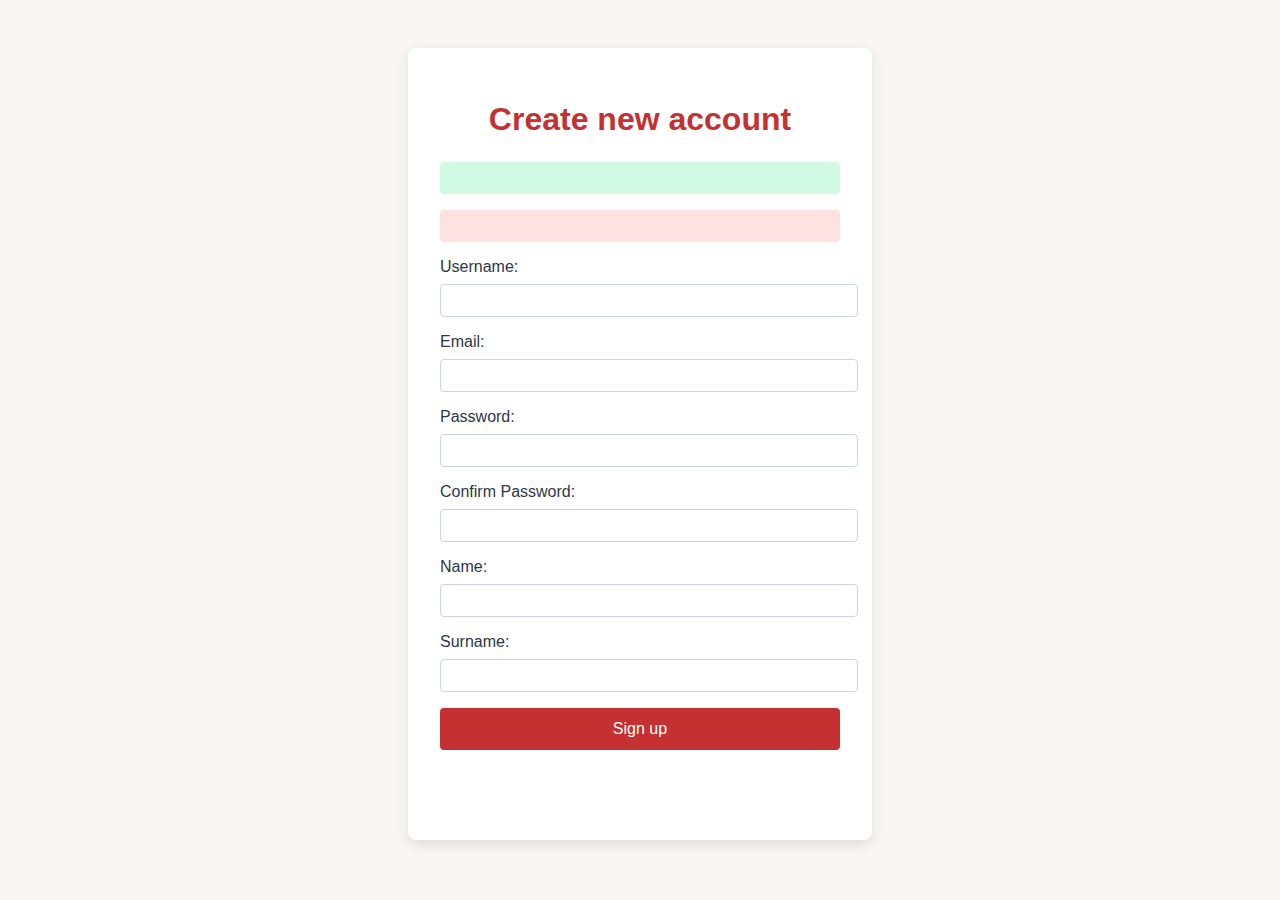
<file: src/main/resources/templates/index.html>
<!-- register.html -->
<!DOCTYPE html>
<html lang="it">

<head>
	<meta charset="UTF-8">
	<meta name="viewport" content="width=device-width, initial-scale=1.0">
	<title>Login - CashLytics</title>
	<style>
		body {
			font-family: 'Segoe UI', sans-serif;
			background: #f8f5f2;
			color: #333;
		}

		.container {
			max-width: 400px;
			margin: 3rem auto;
			background: #fff;
			padding: 2rem;
			border-radius: 8px;
			box-shadow: 0 4px 12px rgba(0, 0, 0, 0.1);
		}

		h1 {
			text-align: center;
			margin-bottom: 1.5rem;
			color: #c53030;
		}

		.form-group {
			margin-bottom: 1rem;
		}

		label {
			display: block;
			margin-bottom: 0.5rem;
			color: #2d3748;
		}

		input {
			width: 100%;
			padding: 0.5rem;
			border: 1px solid #cbd5e0;
			border-radius: 4px;
		}

		.error {
			color: #e53e3e;
			font-size: 0.85rem;
			margin-top: 0.25rem;
		}

		button {
			width: 100%;
			padding: 0.75rem;
			background: #c53030;
			color: #fff;
			border: none;
			border-radius: 4px;
			font-size: 1rem;
			cursor: pointer;
			transition: background 0.3s;
		}

		button:hover {
			background: #9b2c2c;
		}

		.alert {
			padding: 1rem;
			margin-bottom: 1rem;
			border-radius: 4px;
			text-align: center;
		}

		.alert-success {
			background: #d1fae5;
			color: #065f46;
		}

		.alert-danger {
			background: #fee2e2;
			color: #9b2c2c;
		}

		nav ul {
			list-style: none;
			text-align: center;
			padding: 0;
			margin-top: 1.5rem;
		}

		nav li {
			display: inline;
			margin: 0 0.5rem;
		}

		nav a {
			text-decoration: none;
			color: #4a5568;
			font-weight: 500;
		}

		nav a:hover {
			color: #c53030;
		}
	</style>
</head>

<body>
	<div class="container">
		<h1>Create new account</h1>
		<div class="alert alert-success" th:if="${successMessage != null}" th:text="${successMessage}"></div>
		<div class="alert alert-danger" th:if="${errorMessage != null}" th:text="${errorMessage}"></div>
		<form th:action="@{/register}" th:object="${userRegistrationDTO}" method="post">
			<div class="form-group">
				<label for="username">Username:</label>
				<input type="text" id="username" th:field="*{username}" />
				<span class="error" th:if="${#fields.hasErrors('username')}" th:errors="*{username}"></span>
			</div>
			<div class="form-group">
				<label for="email">Email:</label>
				<input type="email" id="email" th:field="*{email}" />
				<span class="error" th:if="${#fields.hasErrors('email')}" th:errors="*{email}"></span>
			</div>
			<div class="form-group">
				<label for="password">Password:</label>
				<input type="password" id="password" th:field="*{password}" />
				<span class="error" th:if="${#fields.hasErrors('password')}" th:errors="*{password}"></span>
			</div>
			<div class="form-group">
				<label for="confirmPassword">Confirm Password:</label>
				<input type="password" id="confirmPassword" th:field="*{confirmPassword}" />
				<span class="error" th:if="${#fields.hasErrors('confirmPassword')}"
					th:errors="*{confirmPassword}"></span>
			</div>
			<div class="form-group">
				<label for="name">Name:</label>
				<input type="text" id="name" th:field="*{name}" />
				<span class="error" th:if="${#fields.hasErrors('name')}" th:errors="*{name}"></span>
			</div>
			<div class="form-group">
				<label for="surname">Surname:</label>
				<input type="text" id="surname" th:field="*{surname}" />
				<span class="error" th:if="${#fields.hasErrors('surname')}" th:errors="*{surname}"></span>
			</div>
			<button type="submit">Sign up</button>
		</form>
		<nav>
			<ul>
				<li></li>
			</ul>
		</nav>
	</div>
</body>

</html>
</file>
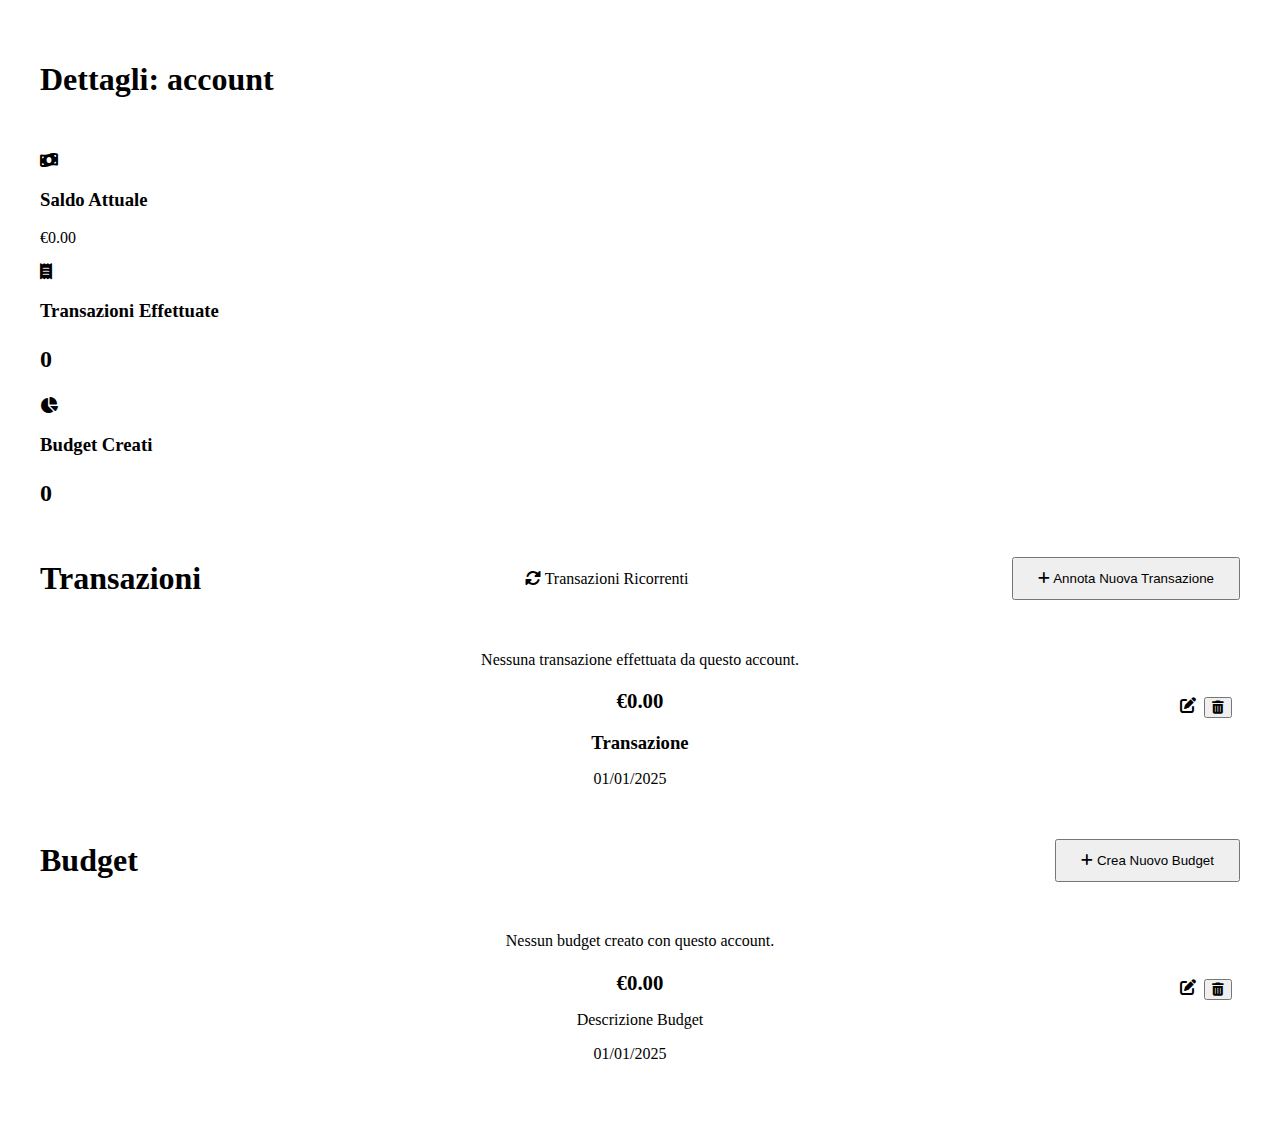
<file: src/main/resources/templates/accountDetails.html>
<!DOCTYPE html>
<html lang="it" xmlns:th="http://www.thymeleaf.org">

<head>
    <meta charset="UTF-8">
    <meta name="viewport" content="width=device-width, initial-scale=1.0">
    <link rel="stylesheet" th:href="@{/css/main.css}">
    <!-- Font import from Google Fonts -->
    <link href="https://fonts.googleapis.com/css2?family=Roboto:wght@300;400;500;700&display=swap" rel="stylesheet">
    <link href="https://fonts.googleapis.com/css2?family=Lato:ital,wght@1,700&display=swap" rel="stylesheet">
    <!-- Font Awesome for icons -->
    <link rel="stylesheet" href="https://cdnjs.cloudflare.com/ajax/libs/font-awesome/6.0.0/css/all.min.css">
    <link rel="shortcut icon" href="/favicon.ico" type="image/x-icon">
    <link rel="icon" href="/favicon.ico" type="image/x-icon">
    <title th:text="${'CashLytics - ' + (#strings.isEmpty(account.name) ? account.type.name : account.name)}">
        CashLytics - Account</title>
</head>

<body class="homepage-body">
    <div th:replace="~{fragments.html :: siteHeader}"></div>

    <!-- Main Content -->
    <main class="container" style="padding: 2rem;">
        <div th:if="${successMessage}" class="alert alert-success" th:text="${successMessage}"></div>
        <div th:if="${errorMessage}" class="alert alert-danger" th:text="${errorMessage}"></div>
        <div style="display: flex; justify-content: space-between; align-items: center; margin-bottom: 2rem;">
            <h1 th:text="${'Dettagli: ' + (#strings.isEmpty(account.name) ? account.type.name : account.name)}">
              Dettagli: account
            </h1>
            
        </div>
          
        <!-- Saldo Account -->
        <section class="features-grid" style="margin-bottom: 2rem;">
            <div class="feature-card">
                <div class="feature-icon">
                    <i class="fas fa-money-bill-wave"></i>
                </div>
                <h3>Saldo Attuale</h3>
                <p th:style="|font-size: 1.5rem; font-weight: 600; color: ${
                    account.balance.compareTo(T(java.math.BigDecimal).ZERO) < 0 ? 'var(--warning)' : 'var(--accent)'}|">
                    €<span th:text="${#numbers.formatDecimal(account.balance, 1, 2)}">0.00</span>
                </p>
            </div>
            <div class="feature-card">
                <div class="feature-icon">
                    <i class="fas fa-receipt"></i>
                </div>
                <h3>Transazioni Effettuate</h3>
                <p style="font-size: 1.5rem; font-weight: 600; color: var(--primary);">
                    <span th:text="${#lists.size(account.transactions)}">0</span>
                </p>
            </div>
            <div class="feature-card">
                <div class="feature-icon">
                    <i class="fas fa-chart-pie"></i>
                </div>
                <h3>Budget Creati</h3>
                <p style="font-size: 1.5rem; font-weight: 600; color: var(--primary);">
                    <span th:text="${#lists.size(account.budgets)}">0</span>
                </p>
            </div>
        </section>

        <!-- Sezione Transazioni -->
        <section style="margin-bottom: 2rem;">
            <div style="display: flex; justify-content: space-between; align-items: center; margin-bottom: 2rem;">
                <h1>Transazioni</h1>
                <span><a th:href="@{'/' + ${username} + '/account/' + ${account.id} + '/recurring'}"
                    class="btn btn-outline-secondary">
                   <i class="fas fa-sync-alt"></i> Transazioni Ricorrenti
                 </a></span>
                <button onclick="toggleTransactionForm()" class="btn btn-primary"
                    style="width: auto; padding: 0.75rem 1.5rem;">
                    <i class="fas fa-plus"></i> Annota Nuova Transazione
                </button>
            </div>
            <div id="noTransactionDiv" th:if="${#lists.isEmpty(transactions)}" class="feature-card"
                style="text-align: center;">
                <p>Nessuna transazione effettuata da questo account.</p>
            </div>

            <!-- Form Aggiungi Transazione -->
            <div id="addTransactionForm" style="display: none; margin-bottom: 2rem;">
                <div class="auth-container" style="margin: 0; max-width: 100%;">
                    <h3 style="text-align: center; margin-bottom: 2rem;">Nuova Transazione</h3>
                    <form th:action="@{'/' + ${username} + '/account/' + ${account.id} + '/add-transaction'}"
                        th:object="${transactionDTO}" method="post">

                        <!-- Importo: positivo o negativo -->
                        <div class="form-group">
                            <label for="amount">Importo (positivo o negativo)</label>
                            <input type="number" step="0.01" id="amount" th:field="*{amount}" placeholder="0.00" />
                            <span class="error" th:if="${#fields.hasErrors('amount')}" th:errors="*{amount}"></span>
                        </div>

                        <!-- th:value="${#dates.format(#dates.createNow(), 'yyyy-MM-dd')}" -->
                        <div class="form-group">
                            <label for="date">Data di Effettuazione</label>
                            <input type="date" id="date" th:field="*{date}">
                            <span class="error" th:if="${#fields.hasErrors('date')}" th:errors="*{date}"></span>
                        </div>

                        <!-- Recurrence pattern -->
                        <div class="form-group">
                            <label for="recurrencePattern">Ricorrenza (facoltativa)</label>
                            <select id="recurrencePattern" th:field="*{recurrencePattern}"
                                style="width: 100%; padding: 1rem; border: 1px solid var(--neutral-mid); border-radius: var(--radius-md); font-size: 1rem;">
                                <option value="">Seleziona la ricorrenza della transazione</option>
                                <option th:each="p : ${T(it.uniroma3.cashlytics.Model.Enums.RecurrencePattern).values()}"
                                    th:if="${p.name() != 'UNA_TANTUM'}" th:value="${p}" th:text="${p}"></option>
                            </select>
                        </div>

                        <!-- Descrizione -->
                        <div class="form-group">
                            <label for="description">Descrizione (facoltativa)</label>
                            <input type="text" id="description" th:field="*{description}" />
                            <span class="error" th:if="${#fields.hasErrors('description')}"
                                th:errors="*{description}"></span>
                        </div>

                        <!-- Pulsanti -->
                        <div style="display: flex; gap: 1rem;">
                            <button type="submit" class="btn btn-primary">Aggiungi Transazione</button>
                            <button type="button" class="btn btn-secondary"
                                onclick="toggleTransactionForm()">Annulla</button>
                        </div>
                    </form>
                </div>
            </div>

            <!-- Lista Transazioni -->
            <div th:unless="${#lists.isEmpty(transactions)}" class="features-grid" style="text-align: center;">
                <div th:each="trans : ${transactions}" class="feature-card" style="position: relative;">
                    <h3 style="font-size: 1.3rem; font-weight: 600; margin-bottom: 0.5rem;"
                        th:style="${trans.amount >= 0} ? 'color: var(--accent);' : 'color: var(--warning);'">
                        <span
                            th:text="${trans.amount < 0 ? '-€' + #numbers.formatDecimal(trans.amount.abs(), 1, 2) : '€' + #numbers.formatDecimal(trans.amount, 1, 2)}">
                            €0.00</span>
                    </h3>
                    <h3 th:text="${trans.description}" style="margin-bottom: 0.25rem;">Transazione</h3>
                    <p><span th:text="${#temporals.format(trans.date, 'dd/MM/yyyy')}">01/01/2025</span>
                        <span th:unless="${trans.recurrence.name() == 'UNA_TANTUM'}" th:text="${trans.recurrence}"
                            style="margin-left: 1.25rem; font-style: italic;"></span>
                    </p>

                    <!-- Pulsanti Modifica & Elimina Transazione -->
                    <div style="position: absolute; top: 0.5rem; right: 0.5rem; display: flex; gap: 0.5rem;">
                        <a th:href="@{'/' + ${username} + '/account/' + ${account.id} + '/edit-transaction/' + ${trans.id}}"
                           class="btn btn-sm btn-outline-primary" title="Modifica">
                            <i class="fas fa-edit"></i>
                        </a>
                        <form th:action="@{'/' + ${username} + '/account/' + ${account.id} + '/delete-transaction/' + ${trans.id}}"
                              method="post" onsubmit="return confirm('Eliminare questa transazione?');">
                            <input type="hidden" th:name="${_csrf.parameterName}" th:value="${_csrf.token}" />
                            <button type="submit" class="btn btn-sm btn-outline-danger" title="Elimina">
                                <i class="fas fa-trash-alt"></i>
                            </button>
                        </form>
                    </div>
                </div>
            </div>
        </section>

        <!-- Sezione Budget -->
        <section style="margin-bottom: 2rem;">
            <div style="display: flex; justify-content: space-between; align-items: center; margin-bottom: 2rem;">
                <h1>Budget</h1>
                <button onclick="toggleBudgetForm()" class="btn btn-primary"
                    style="width: auto; padding: 0.75rem 1.5rem;">
                    <i class="fas fa-plus"></i> Crea Nuovo Budget
                </button>
            </div>
            <div id="noBudgetDiv" th:if="${#lists.isEmpty(account.budgets)}" class="feature-card"
                style="text-align: center;">
                <p>Nessun budget creato con questo account.</p>
            </div>

            <!-- Form Aggiungi Budget -->
            <div id="addBudgetForm" style="display: none; margin-bottom: 2rem;">
                <div class="auth-container" style="margin: 0; max-width: 100%;">
                    <h3 style="text-align: center; margin-bottom: 2rem;">Nuovo Budget</h3>
                    <form th:action="@{'/' + ${username} + '/account/' + ${account.id} + '/add-budget'}"
                        th:object="${budgetDTO}" method="post">

                        <!-- Importo: solo positivo -->
                        <div class="form-group">
                            <label for="amount">Importo (€)</label>
                            <input type="number" step="0.01" min="0.00" id="amount" th:field="*{amount}"
                                placeholder="0.00" />
                            <span class="error" th:if="${#fields.hasErrors('amount')}" th:errors="*{amount}"></span>
                        </div>

                        <!-- th:value="${#dates.format(#dates.createNow(), 'yyyy-MM-dd')}" -->
                        <div class="form-group">
                            <label for="date">Data di Aggiornamento</label>
                            <input type="date" id="date" th:field="*{date}">
                            <span class="error" th:if="${#fields.hasErrors('date')}" th:errors="*{date}"></span>
                        </div>

                        <!-- Recurrence pattern -->
                        <div class="form-group">
                            <label for="recurrencePattern">Ricorrenza (facoltativa)</label>
                            <select id="recurrencePattern" th:field="*{recurrencePattern}"
                                style="width: 100%; padding: 1rem; border: 1px solid var(--neutral-mid); border-radius: var(--radius-md); font-size: 1rem;">
                                <option value="">Seleziona la ricorrenza di aggiornamento</option>
                                <option
                                    th:each="p : ${T(it.uniroma3.cashlytics.Model.Enums.RecurrencePattern).values()}"
                                    th:if="${p.name() != 'UNA_TANTUM'}" th:value="${p}" th:text="${p}"></option>
                            </select>
                        </div>

                        <!-- Descrizione -->
                        <div class="form-group">
                            <label for="description">Descrizione (facoltativa)</label>
                            <input type="text" id="description" th:field="*{description}" />
                            <span class="error" th:if="${#fields.hasErrors('description')}"
                                th:errors="*{description}"></span>
                        </div>

                        <!-- Pulsanti -->
                        <div style="display: flex; gap: 1rem;">
                            <button type="submit" class="btn btn-primary">Aggiungi Budget</button>
                            <button type="button" class="btn btn-secondary"
                                onclick="toggleBudgetForm()">Annulla</button>
                        </div>
                    </form>
                </div>
            </div>

            <!-- Lista Budget -->
            <div th:unless="${#lists.isEmpty(account.budgets)}" class="features-grid" style="text-align: center;">
                <div th:each="b : ${account.budgets}" class="feature-card" style="position: relative;">
                    
                    <!-- Pulsanti Modifica & Elimina Budget -->
                    <div style="position: absolute; top: 0.5rem; right: 0.5rem; display: flex; gap: 0.5rem;">
                        <a th:href="@{'/' + ${username} + '/account/' + ${account.id} + '/edit-budget/' + ${b.id}}"
                           class="btn btn-sm btn-outline-primary" title="Modifica Budget">
                            <i class="fas fa-edit"></i>
                        </a>
                        <form th:action="@{'/' + ${username} + '/account/' + ${account.id} + '/delete-budget/' + ${b.id}}"
                              method="post"
                              onsubmit="return confirm('Eliminare questo budget?');">
                            <input type="hidden" th:name="${_csrf.parameterName}" th:value="${_csrf.token}" />
                            <button type="submit" class="btn btn-sm btn-outline-danger" title="Elimina Budget">
                                <i class="fas fa-trash-alt"></i>
                            </button>
                        </form>
                    </div>

                    <h3 style="font-size: 1.3rem; font-weight: 600; margin-bottom: 0.5rem;"
                        th:style="${b.amount >= 0} ? 'color: var(--accent);' : 'color: var(--warning);'">
                        <span th:text="${b.amount < 0 ? '-€' + #numbers.formatDecimal(b.amount.abs(),1,2) : '€' + #numbers.formatDecimal(b.amount,1,2)}">
                            €0.00
                        </span>
                    </h3>
                    <p th:text="${b.description}" style="margin-bottom: 0.25rem;">Descrizione Budget</p>
                    <p>
                        <span th:text="${#temporals.format(b.date,'dd/MM/yyyy')}">01/01/2025</span>
                        <span th:unless="${b.recurrence.name() == 'UNA_TANTUM'}" th:text="${b.recurrence}"
                              style="margin-left: 1.25rem; font-style: italic;"></span>
                    </p>
                </div>
            </div>
        </section>

    </main>
    <div th:replace="~{fragments.html :: siteFooter}"></div>
    <script th:src="@{/js/main.js}"></script>
</body>

</html>
</file>
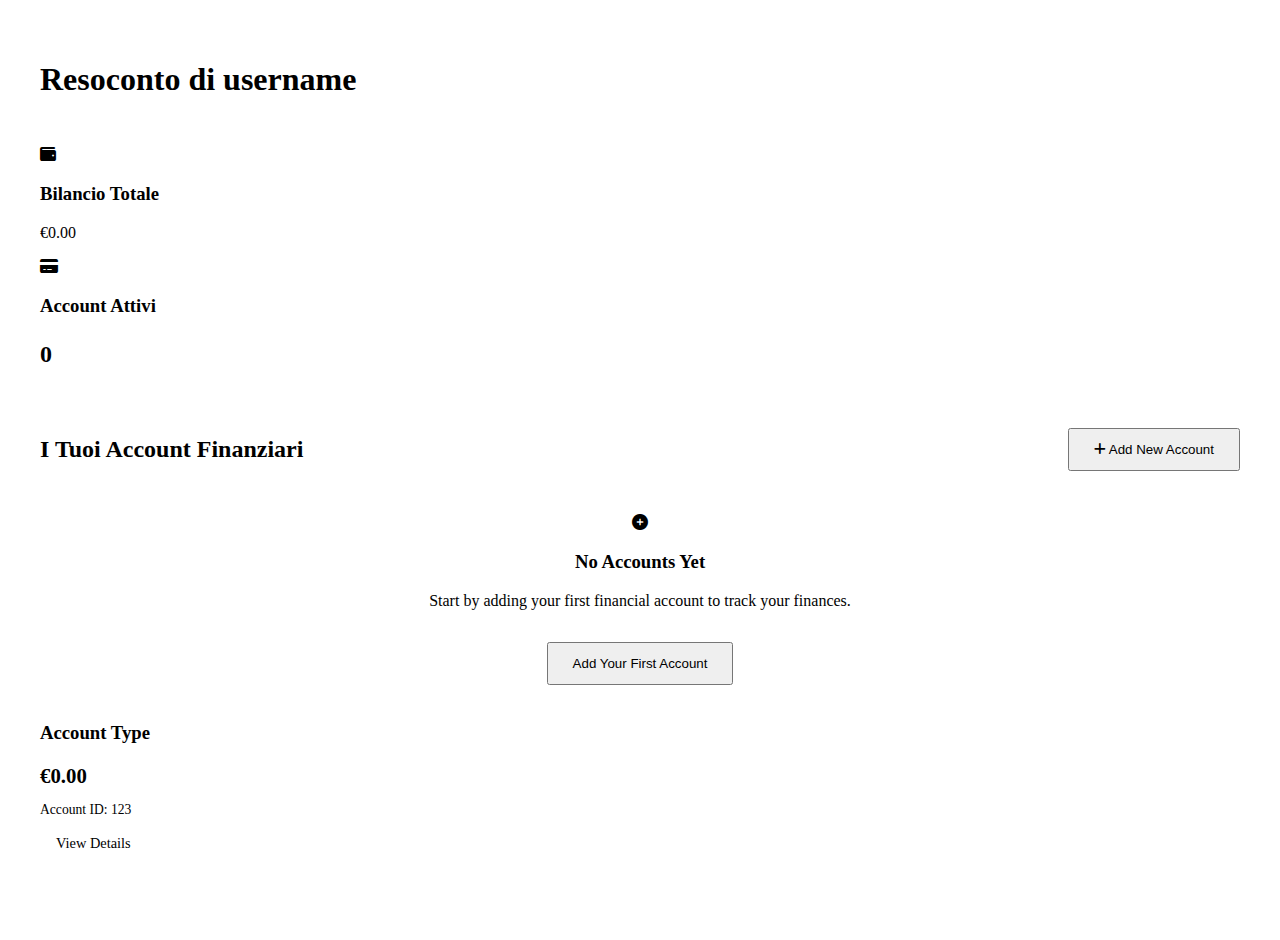
<file: src/main/resources/templates/dashboard.html>
<!DOCTYPE html>
<html lang="it" xmlns:th="http://www.thymeleaf.org">

<head>
    <meta charset="UTF-8">
    <meta name="viewport" content="width=device-width, initial-scale=1.0">
    <link rel="stylesheet" th:href="@{/css/main.css}">
    <!-- Font import from Google Fonts -->
    <link href="https://fonts.googleapis.com/css2?family=Roboto:wght@300;400;500;700&display=swap" rel="stylesheet">
    <link href="https://fonts.googleapis.com/css2?family=Lato:ital,wght@1,700&display=swap" rel="stylesheet">
    <!-- Font Awesome for icons -->
    <link rel="stylesheet" href="https://cdnjs.cloudflare.com/ajax/libs/font-awesome/6.0.0/css/all.min.css">
    <link rel="shortcut icon" href="/favicon.ico" type="image/x-icon">
    <link rel="icon" href="/favicon.ico" type="image/x-icon">
    <title>CashLytics - Account Finanziario</title>
</head>

<body class="homepage-body">
    <div th:replace="~{fragments.html :: siteHeader}"></div>

    <!-- Main Content -->
    <main class="container" style="padding: 2rem;">
        <div th:if="${successMessage}" class="alert alert-success" th:text="${successMessage}"></div>
        <div th:if="${errorMessage}" class="alert alert-danger" th:text="${errorMessage}"></div>
        <h1 style="margin-bottom: 3rem;" th:text="'Resoconto di ' + ${userDetails.username}">Resoconto di username</h1>

        <!-- Summary Cards -->
        <section class="features-grid" style="margin-bottom: 3rem;">
            <div class="feature-card">
                <div class="feature-icon">
                    <i class="fas fa-wallet"></i>
                </div>
                <h3>Bilancio Totale</h3>
                <p
                    th:style="|font-size: 1.5rem; font-weight: 600; color: ${
                    (totalBalance != null and totalBalance.compareTo(T(java.math.BigDecimal).ZERO) < 0) ? 'var(--warning)' : 'var(--accent)'}|">
                    €<span th:text="${#numbers.formatDecimal(totalBalance, 1, 2)}">0.00</span>
                </p>

                <div class="feature-card">
                    <div class="feature-icon">
                        <i class="fas fa-credit-card"></i>
                    </div>
                    <h3>Account Attivi</h3>
                    <p style="font-size: 1.5rem; font-weight: 600; color: var(--primary);">
                        <span th:text="${#lists.size(financialAccounts)}">0</span>
                    </p>
                </div>
        </section>

        <!-- Financial Accounts Section -->
        <section style="margin-bottom: 3rem;">
            <div style="display: flex; justify-content: space-between; align-items: center; margin-bottom: 2rem;">
                <h2>I Tuoi Account Finanziari</h2>
                <button onclick="toggleAccountForm()" class="btn btn-primary"
                    style="width: auto; padding: 0.75rem 1.5rem;">
                    <i class="fas fa-plus"></i> Add New Account
                </button>
            </div>

            <!-- Add Account Form (Hidden by default) -->
            <div id="addAccountForm" style="display: none; margin-bottom: 2rem;">
                <div class="auth-container" style="margin: 0; max-width: 100%;">
                    <h3 style="text-align: center; margin-bottom: 1.5rem;">Add New Financial Account</h3>
                    <form th:action="@{'/' + ${username} + '/dashboard/add-account'}" th:object="${financialAccountDTO}"
                        method="post">

                        <div class="form-group">
                            <label for="accountType">Account Type</label>
                            <select th:field="*{accountType}" id="accountType"
                                style="width: 100%; padding: 1rem; border: 1px solid var(--neutral-mid); border-radius: var(--radius-md); font-size: 1rem;">
                                <option value="">Select Account Type</option>
                                <option th:each="type : ${accountTypes}" th:value="${type}" th:text="${type}">Account
                                    Type</option>
                            </select>
                            <span class="error" th:if="${#fields.hasErrors('accountType')}"
                                th:errors="*{accountType}"></span>
                        </div>

                        <div class="form-group">
                            <label for="balance">Initial Balance (€)</label>
                            <input type="number" th:field="*{balance}" id="balance" step="0.01" min="0"
                                placeholder="0.00" />
                            <span class="error" th:if="${#fields.hasErrors('balance')}" th:errors="*{balance}"></span>
                        </div>

                        <div style="display: flex; gap: 1rem;">
                            <button type="submit" class="btn btn-primary">Create Account</button>
                            <button type="button" onclick="toggleAccountForm()"
                                class="btn btn-secondary">Cancel</button>
                        </div>
                    </form>
                </div>
            </div>

            <!-- Accounts List -->
            <div th:if="${#lists.isEmpty(financialAccounts)}" class="feature-card" style="text-align: center;">
                <div class="feature-icon">
                    <i class="fas fa-plus-circle"></i>
                </div>
                <h3>No Accounts Yet</h3>
                <p>Start by adding your first financial account to track your finances.</p>
                <button onclick="toggleAccountForm()" class="btn btn-accent"
                    style="width: auto; padding: 0.75rem 1.5rem; margin-top: 1rem;">
                    Add Your First Account
                </button>
            </div>

            <div th:unless="${#lists.isEmpty(financialAccounts)}" class="features-grid">
                <div th:each="account : ${financialAccounts}" class="feature-card">
                    <div class="feature-icon">
                        <i class="fas" th:classappend="
                               ${account.accountType.name() == 'CHECKING'} ? ' fa-university' :
                               (${account.accountType.name() == 'SAVINGS'} ? ' fa-piggy-bank' :
                               (${account.accountType.name() == 'CREDIT'} ? ' fa-credit-card' :
                               (${account.accountType.name() == 'INVESTMENT'} ? ' fa-chart-line' : ' fa-wallet')))">
                        </i>
                    </div>
                    <h3 th:text="${account.accountType}">Account Type</h3>
                    <p style="font-size: 1.3rem; font-weight: 600; margin-bottom: 0.5rem;"
                        th:style="${account.balance >= 0} ? 'color: var(--accent);' : 'color: var(--warning);'">
                        €<span th:text="${#numbers.formatDecimal(account.balance, 1, 2)}">0.00</span>
                    </p>
                    <p style="font-size: 0.85rem; color: var(--neutral-mid);">
                        Account ID: <span th:text="${account.id}">123</span>
                    </p>
                    <div style="margin-top: 1rem;">
                        <a th:href="@{'/' + ${username} + '/account/' + ${account.id}}" class="btn btn-secondary"
                            style="width: auto; padding: 0.5rem 1rem; font-size: 0.9rem;">
                            View Details
                        </a>
                    </div>
                </div>
            </div>
        </section>
    </main>
    <div th:replace="~{fragments.html :: siteFooter}"></div>
    <script>
        function toggleAccountForm() {
            const form = document.getElementById('addAccountForm');
            if (form.style.display === 'none' || form.style.display === '') {
                form.style.display = 'block';
                form.scrollIntoView({ behavior: 'smooth' });
            } else {
                form.style.display = 'none';
            }
        }

        // Auto-hide alerts after 5 seconds
        document.addEventListener('DOMContentLoaded', function () {
            const alerts = document.querySelectorAll('.alert');
            alerts.forEach(alert => {
                setTimeout(() => {
                    alert.style.transition = 'opacity 0.5s ease';
                    alert.style.opacity = '0';
                    setTimeout(() => alert.remove(), 500);
                }, 5000);
            });
        });
    </script>
</body>

</html>
</file>
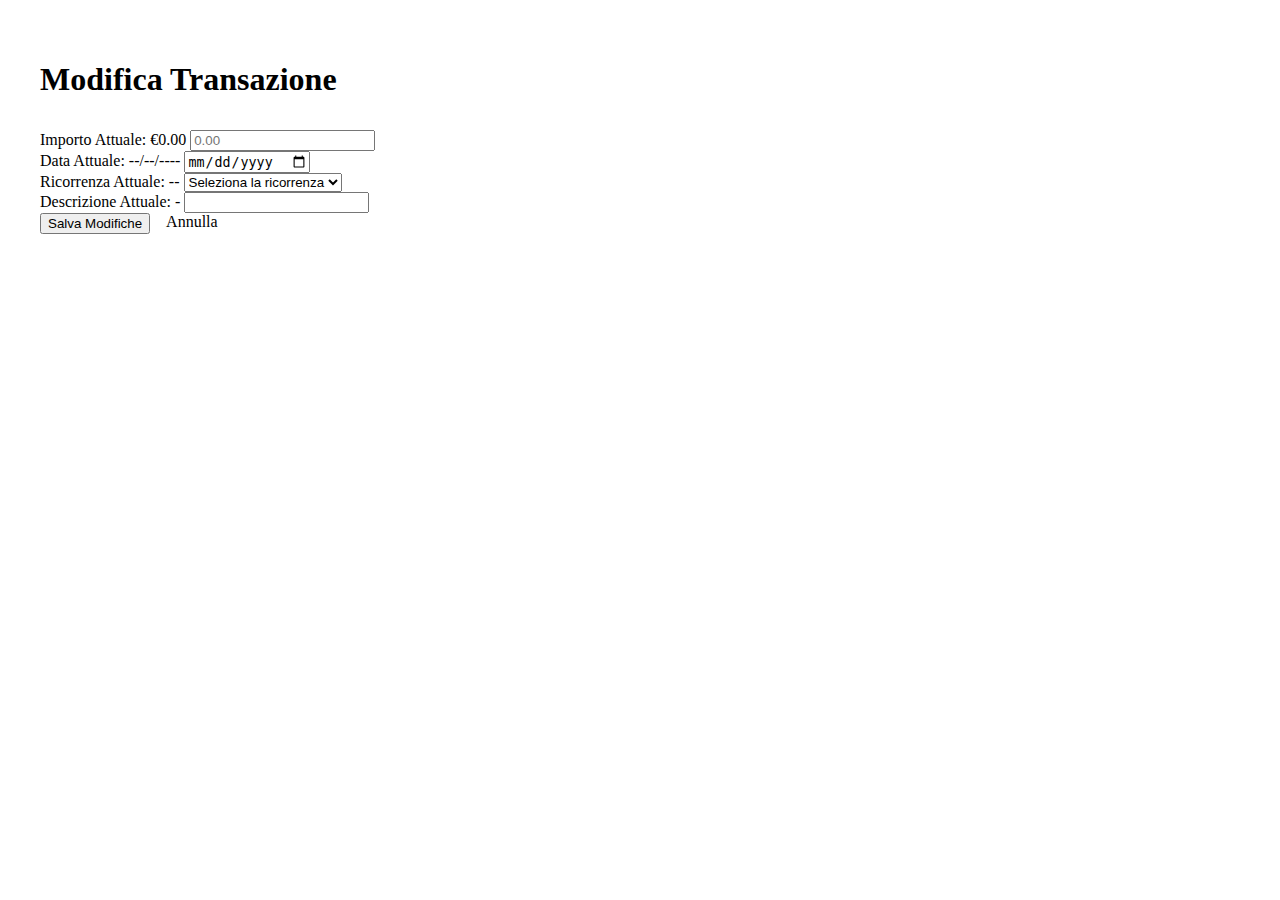
<file: src/main/resources/templates/edit-transaction.html>
<!DOCTYPE html>
<html lang="it" xmlns:th="http://www.thymeleaf.org">

<head>
    <meta charset="UTF-8">
    <meta name="viewport" content="width=device-width, initial-scale=1.0">
    <link rel="stylesheet" th:href="@{/css/main.css}">
    <title>Modifica Transazione</title>
</head>

<body class="homepage-body">
<div th:replace="~{fragments.html :: siteHeader}"></div>

<main class="container" style="padding: 2rem;">
    <h1>Modifica Transazione</h1>

    <div th:if="${successMessage}" class="alert alert-success" th:text="${successMessage}"></div>
    <div th:if="${errorMessage}" class="alert alert-danger" th:text="${errorMessage}"></div>

    <div class="auth-container" style="margin: 2rem 0; max-width: 600px;">
        <form th:action="@{'/' + ${username} + '/account/' + ${account.id} + '/edit-transaction/' + ${transaction.id}}"
              th:object="${transactionDTO}" method="post">

            <!-- CSRF -->
            <input type="hidden" th:name="${_csrf.parameterName}" th:value="${_csrf.token}" />

            <!-- Importo -->
            <div class="form-group">
                <label for="amount">Importo Attuale: €<span th:text="${transactionDTO.amount}">0.00</span></label>
                <input type="number" step="0.01" id="amount" th:field="*{amount}" placeholder="0.00" />
                <span class="error" th:if="${#fields.hasErrors('amount')}" th:errors="*{amount}"></span>
            </div>

            <!-- Data -->
            <div class="form-group">
                <label for="date">Data Attuale: <span th:text="${#temporals.format(transactionDTO.date, 'dd/MM/yyyy')}">--/--/----</span></label>
                <input type="date" id="date" th:field="*{date}" />
                <span class="error" th:if="${#fields.hasErrors('date')}" th:errors="*{date}"></span>
            </div>

            <!-- Ricorrenza -->
            <div class="form-group">
                <label for="recurrencePattern">Ricorrenza Attuale: <span th:text="${transactionDTO.recurrencePattern}">--</span></label>
                <select id="recurrencePattern" th:field="*{recurrencePattern}">
                    <option value="">Seleziona la ricorrenza</option>
                    <option th:each="p : ${T(it.uniroma3.cashlytics.Model.Enums.RecurrencePattern).values()}"
                            th:value="${p}" th:text="${p}">
                    </option>
                </select>
            </div>

            <!-- Descrizione -->
            <div class="form-group">
                <label for="description">Descrizione Attuale: <span th:text="${transactionDTO.description}">-</span></label>
                <input type="text" id="description" th:field="*{description}" />
                <span class="error" th:if="${#fields.hasErrors('description')}" th:errors="*{description}"></span>
            </div>

            <!-- Pulsanti -->
            <div style="display: flex; gap: 1rem;">
                <button type="submit" class="btn btn-primary">Salva Modifiche</button>
                <a th:href="@{'/' + ${username} + '/account/' + ${account.id}}" class="btn btn-secondary">Annulla</a>
            </div>
        </form>
    </div>
</main>

<div th:replace="~{fragments.html :: siteFooter}"></div>
<script th:src="@{/js/main.js}"></script>
</body>
</html>
</file>
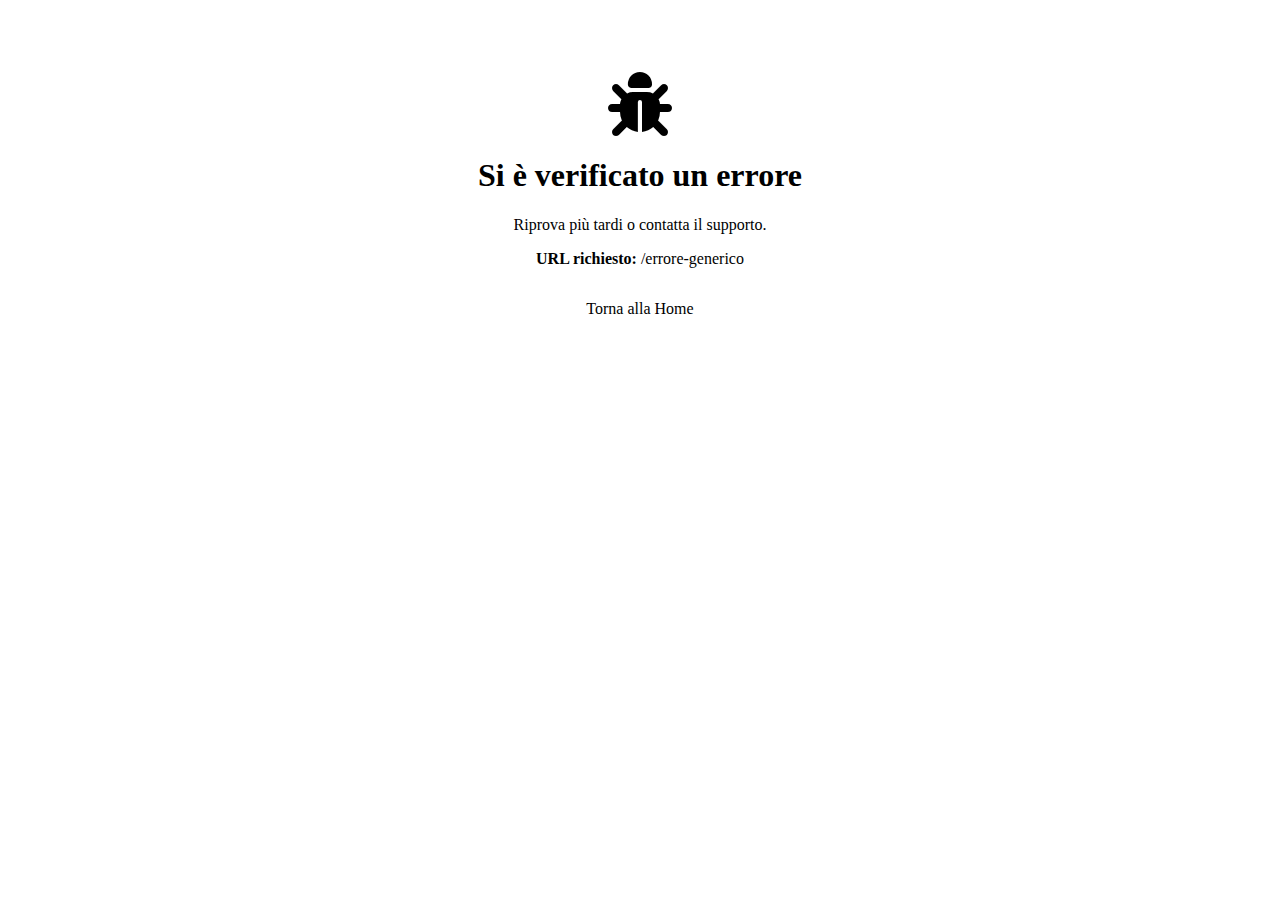
<file: src/main/resources/templates/generic.html>
<!DOCTYPE html>
<html lang="it" xmlns:th="http://www.thymeleaf.org">

<head>
	<meta charset="UTF-8">
	<title>Errore</title>
	<link rel="stylesheet" th:href="@{/css/main.css}">
	<link rel="stylesheet" href="https://cdnjs.cloudflare.com/ajax/libs/font-awesome/6.0.0/css/all.min.css">
</head>

<body class="homepage-body">
	<div th:replace="~{fragments.html :: siteHeader}"></div>

	<main class="container" style="text-align: center; padding: 4rem 2rem;">
		<i class="fas fa-bug" style="font-size: 4rem; color: var(--warning);"></i>
		<h1>Si è verificato un errore</h1>
		<p>Riprova più tardi o contatta il supporto.</p>
		<p><strong>URL richiesto:</strong> <span th:text="${path}">/errore-generico</span></p>

		<div style="margin-top: 2rem;">
			<a th:href="@{/}" class="btn btn-secondary">Torna alla Home</a>
		</div>
	</main>

	<div th:replace="~{fragments.html :: siteFooter}"></div>
</body>

</html>
</file>
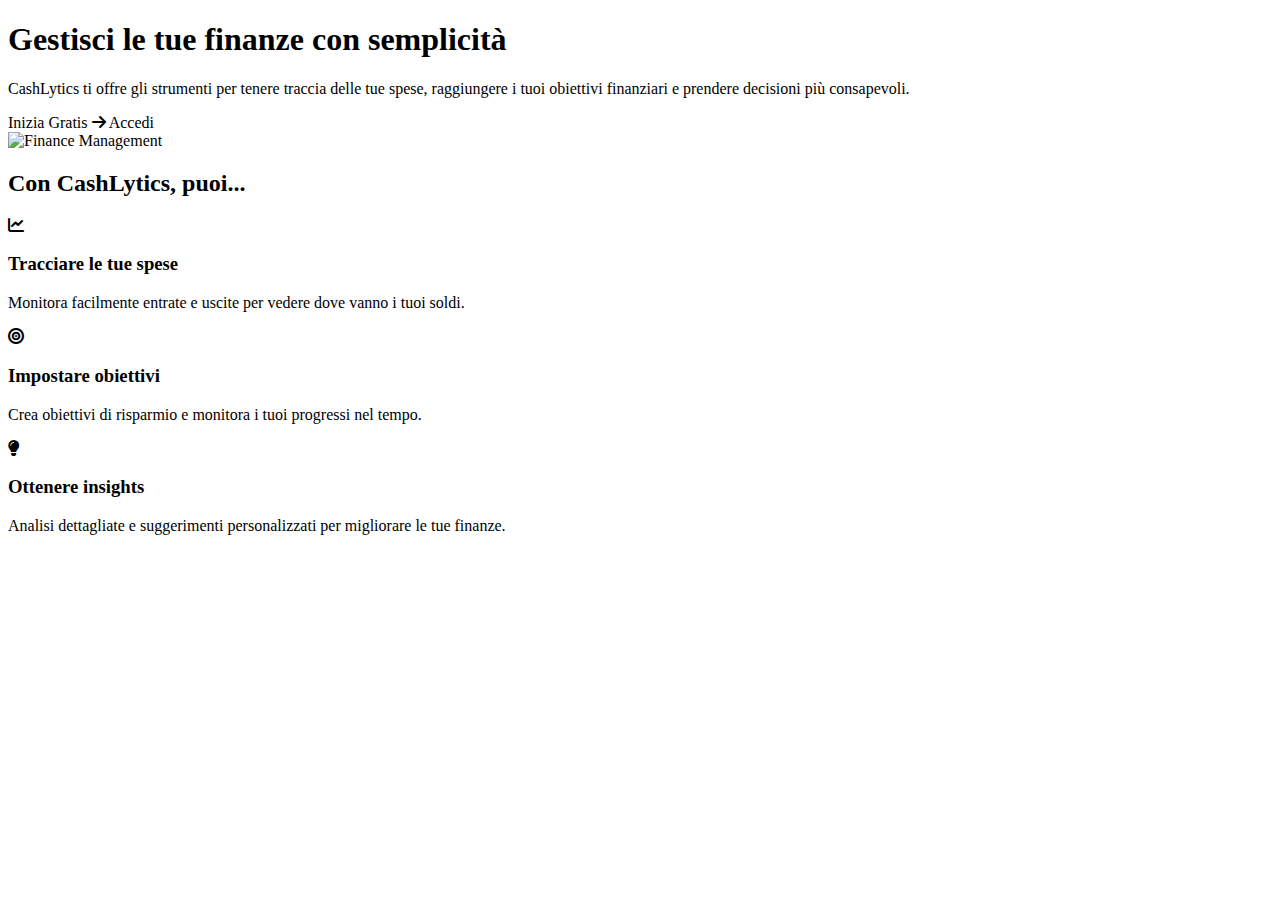
<file: src/main/resources/templates/homepage.html>
<!DOCTYPE html>
<html lang="it" xmlns:th="http://www.thymeleaf.org">

<head>
    <meta charset="UTF-8">
    <meta name="viewport" content="width=device-width, initial-scale=1.0">
    <link rel="stylesheet" th:href="@{/css/main.css}">
    <!-- Font import from Google Fonts -->
    <link href="https://fonts.googleapis.com/css2?family=Roboto:wght@300;400;500;700&display=swap" rel="stylesheet">
    <link href="https://fonts.googleapis.com/css2?family=Lato:ital,wght@1,700&display=swap" rel="stylesheet">
    <!-- Font Awesome for icons -->
    <link rel="stylesheet" href="https://cdnjs.cloudflare.com/ajax/libs/font-awesome/6.0.0/css/all.min.css">
    <link rel="shortcut icon" href="/favicon.ico" type="image/x-icon">
    <link rel="icon" href="/favicon.ico" type="image/x-icon">
    <title>CashLytics - Gestisci le tue Finanze</title>
</head>

<body class="homepage-body">
    <div th:replace="~{fragments.html :: siteHeader}"></div>
    <main>
        <!-- Hero Section -->
        <section class="hero">
            <div class="container">
                <div class="hero-content">
                    <h1>Gestisci le tue finanze con semplicità</h1>
                    <p>CashLytics ti offre gli strumenti per tenere traccia delle tue spese, raggiungere i tuoi
                        obiettivi finanziari e prendere decisioni più consapevoli.</p>

                    <!-- Messaggi flash (es. dopo logout) -->
                    <div class="alert alert-success" th:if="${successMessage}" th:text="${successMessage}"></div>
                    <div class="alert alert-danger" th:if="${errorMessage}" th:text="${errorMessage}"></div>

                    <div class="cta-buttons">
                        <a th:href="@{/register}" class="btn btn-primary">Inizia Gratis <i
                                class="fas fa-arrow-right"></i></a>
                        <a th:href="@{/login}" class="btn btn-secondary">Accedi</a>
                    </div>
                </div>
                <div class="hero-image">
                    <img th:src="@{/images/finance-illustration.png}" alt="Finance Management"
                        onerror="this.onerror=null; this.src='data:image/svg+xml;utf8,<svg xmlns=\'http://www.w3.org/2000/svg\' width=\'400\' height=\'300\' viewBox=\'0 0 400 300\'><rect width=\'400\' height=\'300\' fill=\'%23f0f5ff\'/><path d=\'M40,220 L100,150 L160,190 L240,110 L360,180\' stroke=\'%233abbf7\' stroke-width=\'4\' fill=\'none\'/><circle cx=\'100\' cy=\'150\' r=\'6\' fill=\'%233abbf7\'/><circle cx=\'160\' cy=\'190\' r=\'6\' fill=\'%233abbf7\'/><circle cx=\'240\' cy=\'110\' r=\'6\' fill=\'%233abbf7\'/><circle cx=\'360\' cy=\'180\' r=\'6\' fill=\'%233abbf7\'/><rect x=\'160\' y=\'50\' width=\'80\' height=\'40\' rx=\'5\' fill=\'%2344AF69\'/><text x=\'200\' y=\'75\' font-family=\'Arial\' font-size=\'16\' fill=\'white\' text-anchor=\'middle\'>+23%</text></svg>'">
                </div>
            </div>
        </section>

        <!-- Features Section -->
        <section class="features">
            <div class="container">
                <h2 class="section-title">Con CashLytics, puoi...</h2>
                <div class="features-grid">
                    <div class="feature-card">
                        <div class="feature-icon">
                            <i class="fas fa-chart-line"></i>
                        </div>
                        <h3>Tracciare le tue spese</h3>
                        <p>Monitora facilmente entrate e uscite per vedere dove vanno i tuoi soldi.</p>
                    </div>
                    <div class="feature-card">
                        <div class="feature-icon">
                            <i class="fas fa-bullseye"></i>
                        </div>
                        <h3>Impostare obiettivi</h3>
                        <p>Crea obiettivi di risparmio e monitora i tuoi progressi nel tempo.</p>
                    </div>
                    <div class="feature-card">
                        <div class="feature-icon">
                            <i class="fas fa-lightbulb"></i>
                        </div>
                        <h3>Ottenere insights</h3>
                        <p>Analisi dettagliate e suggerimenti personalizzati per migliorare le tue finanze.</p>
                    </div>
                </div>
            </div>
        </section>
    </main>
    <div th:replace="~{fragments.html :: siteFooter}"></div>
</body>

</html>
</file>
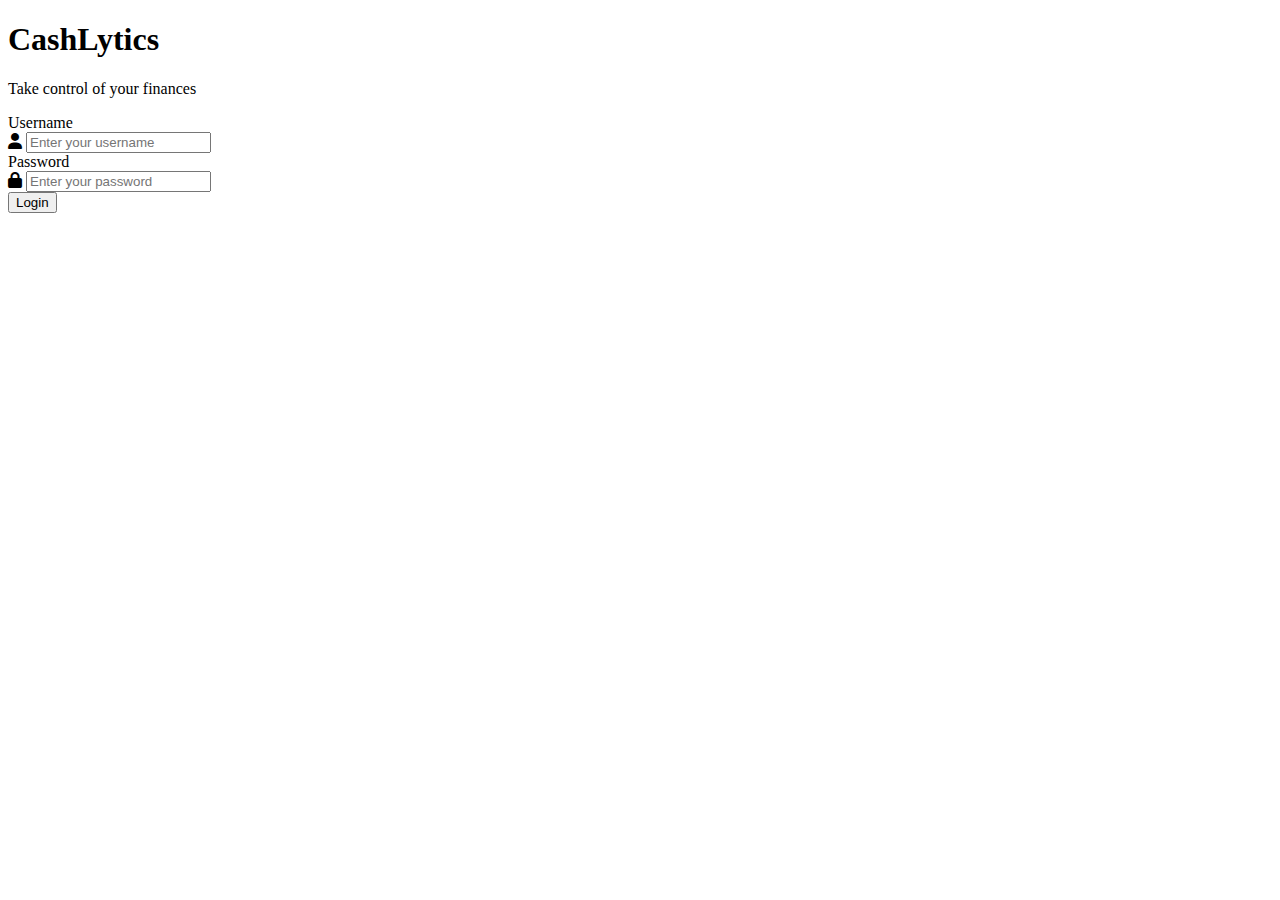
<file: src/main/resources/templates/login.html>
<!DOCTYPE html>
<html lang="en" xmlns:th="http://www.thymeleaf.org">
<head>
    <meta charset="UTF-8">
    <meta name="viewport" content="width=device-width, initial-scale=1.0">
    <title>Login - CashLytics</title>
    <!-- Link to external stylesheet -->
    <link rel="stylesheet" th:href="@{/styles.css}">
    <!-- Font import from Google Fonts -->
    <link href="https://fonts.googleapis.com/css2?family=Roboto:wght@300;400;500;700&display=swap" rel="stylesheet">
    <!-- Font Awesome for icons -->
    <link rel="stylesheet" href="https://cdnjs.cloudflare.com/ajax/libs/font-awesome/6.0.0/css/all.min.css">
</head>
<body>
    <div class="container">
        <!-- App logo/branding -->
        <div class="brand-logo">
            <h1>CashLytics</h1>
            <p>Take control of your finances</p>
        </div>
        
        <!-- Alerts for success/error messages -->
        <div class="alert alert-success" th:if="${successMessage}" th:text="${successMessage}"></div>
        <div class="alert alert-danger" th:if="${errorMessage}" th:text="${errorMessage}"></div>
        
        <!-- Registration form -->
        <form th:action="@{/login}" th:object="${userLoginDTO}" method="post">
            
            <div class="form-group">
                <label for="username">Username</label>
                <div class="input-with-icon">
                    <i class="fas fa-user icon"></i>
                    <input type="text" id="username" th:field="*{username}" placeholder="Enter your username" />
                </div>
                <span class="error" th:if="${#fields.hasErrors('username')}" th:errors="*{username}"></span>
            </div>
            
            
            <div class="form-group">
                <label for="password">Password</label>
                <div class="input-with-icon">
                    <i class="fas fa-lock icon"></i>
                    <input type="password" id="password" th:field="*{password}" placeholder="Enter your password" />
                </div>
                <span class="error" th:if="${#fields.hasErrors('password')}" th:errors="*{password}"></span>
            </div>
            
            <button type="submit" class="btn btn-primary">Login</button>
        </form>
        
      
    </div> <!-- .container -->
</body>
</html>
</file>
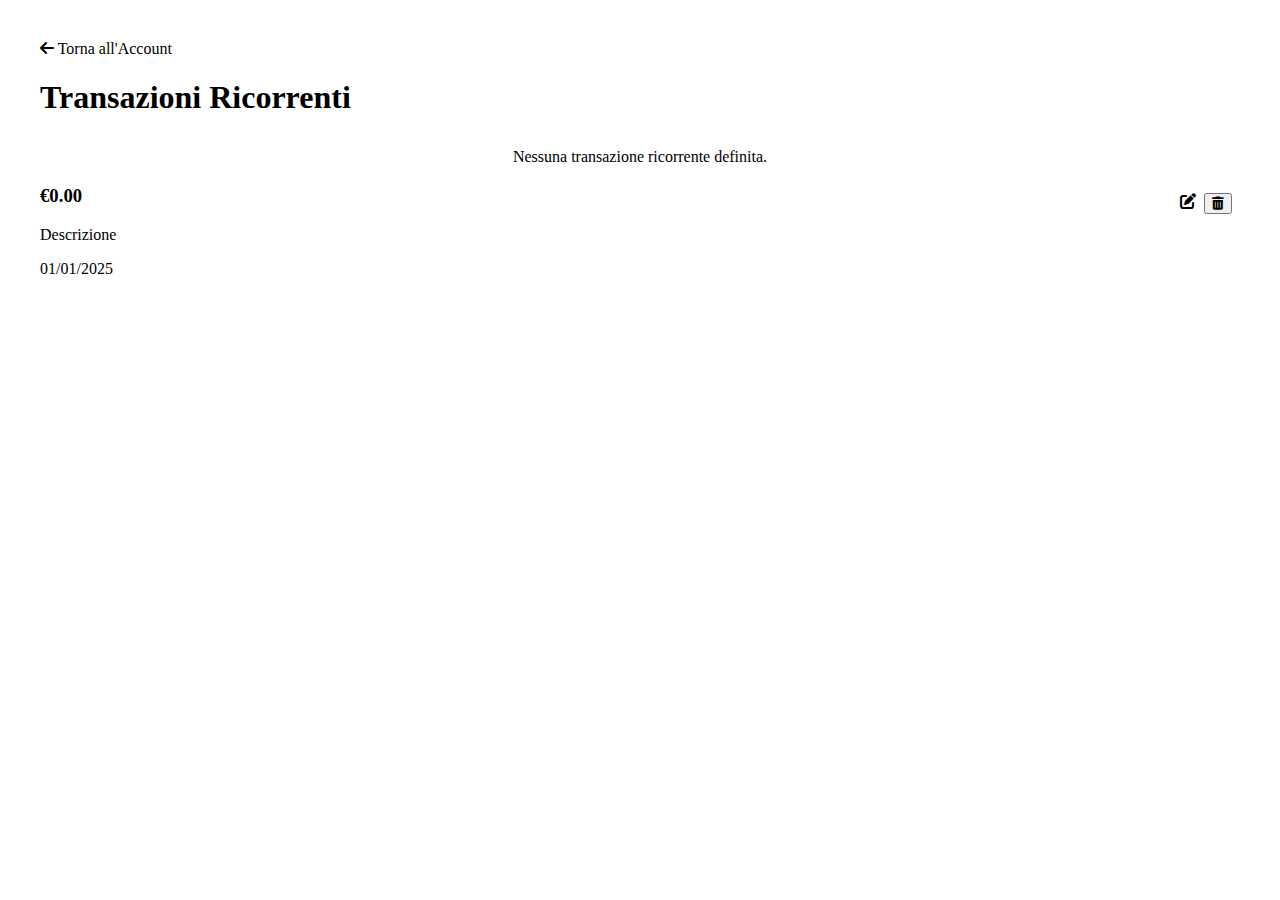
<file: src/main/resources/templates/recurring-transactions.html>
<!DOCTYPE html>
<html lang="it" xmlns:th="http://www.thymeleaf.org">

<head>
    <meta charset="UTF-8">
    <meta name="viewport" content="width=device-width, initial-scale=1.0">
    <link rel="stylesheet" th:href="@{/css/main.css}">
    <link href="https://fonts.googleapis.com/css2?family=Roboto:wght@300;400;500;700&display=swap" rel="stylesheet">
    <link href="https://fonts.googleapis.com/css2?family=Lato:ital,wght@1,700&display=swap" rel="stylesheet">
    <link rel="stylesheet" href="https://cdnjs.cloudflare.com/ajax/libs/font-awesome/6.0.0/css/all.min.css">
    <link rel="icon" href="/favicon.ico" type="image/x-icon">
    <title>CashLytics – Transazioni Ricorrenti</title>
</head>

<body class="homepage-body">
    <div th:replace="~{fragments.html :: siteHeader}"></div>

    <main class="container" style="padding: 2rem;">
        <div th:if="${successMessage}" class="alert alert-success" th:text="${successMessage}"></div>
        <div th:if="${errorMessage}" class="alert alert-danger" th:text="${errorMessage}"></div>

        <a th:href="@{'/' + ${username} + '/account/' + ${account.id}}"
           class="btn btn-secondary"
           style="margin-bottom: 2rem;">
            <i class="fas fa-arrow-left"></i> Torna all'Account
        </a>

        <section style="margin-bottom: 2rem;">
            <h1 style="margin-bottom: 2rem;">Transazioni Ricorrenti</h1>

            <!-- Messaggio se non ci sono transazioni -->
            <div th:if="${#lists.isEmpty(transactions)}"
                 class="feature-card" style="text-align: center;">
                <p>Nessuna transazione ricorrente definita.</p>
            </div>

            <!-- Lista transazioni già filtrate dal controller -->
            <div th:unless="${#lists.isEmpty(transactions)}" class="features-grid">
                <div th:each="trans : ${transactions}" class="feature-card" style="position: relative;">

                    <!-- Azioni: Modifica & Elimina -->
                    <div style="position: absolute; top: 0.5rem; right: 0.5rem; display: flex; gap: 0.5rem;">
                        <a th:href="@{'/' + ${username} + '/account/' + ${account.id} + '/recurring/edit/' + ${trans.id}}"
                           class="btn btn-sm btn-outline-primary" title="Modifica">
                            <i class="fas fa-edit"></i>
                        </a>
                        <form th:action="@{'/' + ${username} + '/account/' + ${account.id} + '/delete-transaction/' + ${trans.id}}"
                              method="post" onsubmit="return confirm('Eliminare questa ricorrenza?');">
                            <input type="hidden" th:name="${_csrf.parameterName}" th:value="${_csrf.token}" />
                            <button type="submit" class="btn btn-sm btn-outline-danger" title="Elimina">
                                <i class="fas fa-trash-alt"></i>
                            </button>
                        </form>
                    </div>

                    <!-- Dati della ricorrenza -->
                    <h3 th:style="${trans.amount >= 0} 
                                  ? 'color: var(--accent);' 
                                  : 'color: var(--warning);'">
                        <span th:text="${trans.amount < 0 
                            ? '-€' + #numbers.formatDecimal(trans.amount.abs(),1,2) 
                            : '€' + #numbers.formatDecimal(trans.amount,1,2)}">
                            €0.00
                        </span>
                    </h3>
                    <p th:text="${trans.description}" style="margin: 0.25rem 0;">Descrizione</p>
                    <p>
                        <span th:text="${#temporals.format(trans.startDate,'dd/MM/yyyy')}">01/01/2025</span>
                        <span th:text="${trans.recurrence}" style="margin-left:1rem; font-style:italic;"></span>
                    </p>
                </div>
            </div>

        </section>
    </main>

    <div th:replace="~{fragments.html :: siteFooter}"></div>
    <script th:src="@{/js/main.js}"></script>
</body>
</html>
</file>
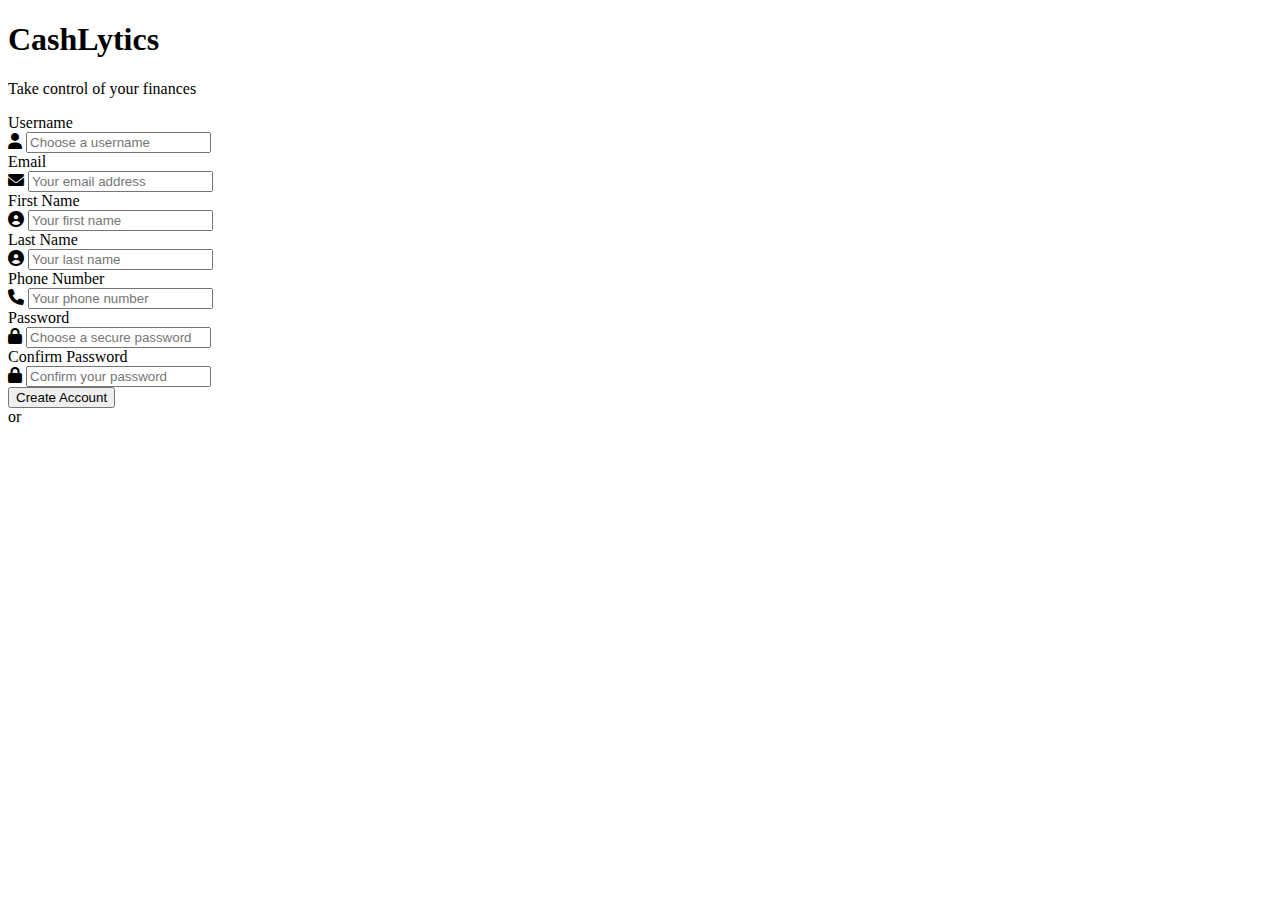
<file: src/main/resources/templates/register.html>
<!DOCTYPE html>
<html lang="en" xmlns:th="http://www.thymeleaf.org">
<head>
    <meta charset="UTF-8">
    <meta name="viewport" content="width=device-width, initial-scale=1.0">
    <title>Register - CashLytics</title>
    <!-- Link to external stylesheet -->
    <link rel="stylesheet" th:href="@{/styles.css}">
    <!-- Font import from Google Fonts -->
    <link href="https://fonts.googleapis.com/css2?family=Roboto:wght@300;400;500;700&display=swap" rel="stylesheet">
    <!-- Font Awesome for icons -->
    <link rel="stylesheet" href="https://cdnjs.cloudflare.com/ajax/libs/font-awesome/6.0.0/css/all.min.css">
</head>
<body>
    <div class="container">
        <!-- App logo/branding -->
        <div class="brand-logo">
            <h1>CashLytics</h1>
            <p>Take control of your finances</p>
        </div>
        
        <!-- Alerts for success/error messages -->
        <div class="alert alert-success" th:if="${successMessage}" th:text="${successMessage}"></div>
        <div class="alert alert-danger" th:if="${errorMessage}" th:text="${errorMessage}"></div>
        
        <!-- Registration form -->
        <form th:action="@{/register}" th:object="${userRegistrationDTO}" method="post">
            
            <div class="form-group">
                <label for="username">Username</label>
                <div class="input-with-icon">
                    <i class="fas fa-user icon"></i>
                    <input type="text" id="username" th:field="*{username}" placeholder="Choose a username" />
                </div>
                <span class="error" th:if="${#fields.hasErrors('username')}" th:errors="*{username}"></span>
            </div>
            
            <div class="form-group">
                <label for="email">Email</label>
                <div class="input-with-icon">
                    <i class="fas fa-envelope icon"></i>
                    <input type="email" id="email" th:field="*{email}" placeholder="Your email address" />
                </div>
                <span class="error" th:if="${#fields.hasErrors('email')}" th:errors="*{email}"></span>
            </div>
            
            <div class="form-group">
                <label for="firstName">First Name</label>
                <div class="input-with-icon">
                    <i class="fas fa-user-circle icon"></i>
                    <input type="text" id="firstName" th:field="*{firstName}" placeholder="Your first name" />
                </div>
                <span class="error" th:if="${#fields.hasErrors('firstName')}" th:errors="*{firstName}"></span>
            </div>
            
            <div class="form-group">
                <label for="lastName">Last Name</label>
                <div class="input-with-icon">
                    <i class="fas fa-user-circle icon"></i>
                    <input type="text" id="lastName" th:field="*{lastName}" placeholder="Your last name" />
                </div>
                <span class="error" th:if="${#fields.hasErrors('lastName')}" th:errors="*{lastName}"></span>
            </div>
            
            <div class="form-group">
                <label for="phoneNumber">Phone Number</label>
                <div class="input-with-icon">
                    <i class="fas fa-phone icon"></i>
                    <input type="text" id="phoneNumber" th:field="*{phoneNumber}" placeholder="Your phone number" />
                </div>
                <span class="error" th:if="${#fields.hasErrors('phoneNumber')}" th:errors="*{phoneNumber}"></span>
            </div>
            
            <div class="form-group">
                <label for="password">Password</label>
                <div class="input-with-icon">
                    <i class="fas fa-lock icon"></i>
                    <input type="password" id="password" th:field="*{password}" placeholder="Choose a secure password" />
                </div>
                <span class="error" th:if="${#fields.hasErrors('password')}" th:errors="*{password}"></span>
            </div>
            
            <div class="form-group">
                <label for="confirmPassword">Confirm Password</label>
                <div class="input-with-icon">
                    <i class="fas fa-lock icon"></i>
                    <input type="password" id="confirmPassword" th:field="*{confirmPassword}" placeholder="Confirm your password" />
                </div>
                <span class="error" th:if="${#fields.hasErrors('confirmPassword')}" th:errors="*{confirmPassword}"></span>
            </div>
            
            <button type="submit" class="btn btn-primary">Create Account</button>
        </form>
        
        <div class="form-divider">
            <span>or</span>
        </div>
    </div> <!-- .container -->
</body>
</html>
</file>
